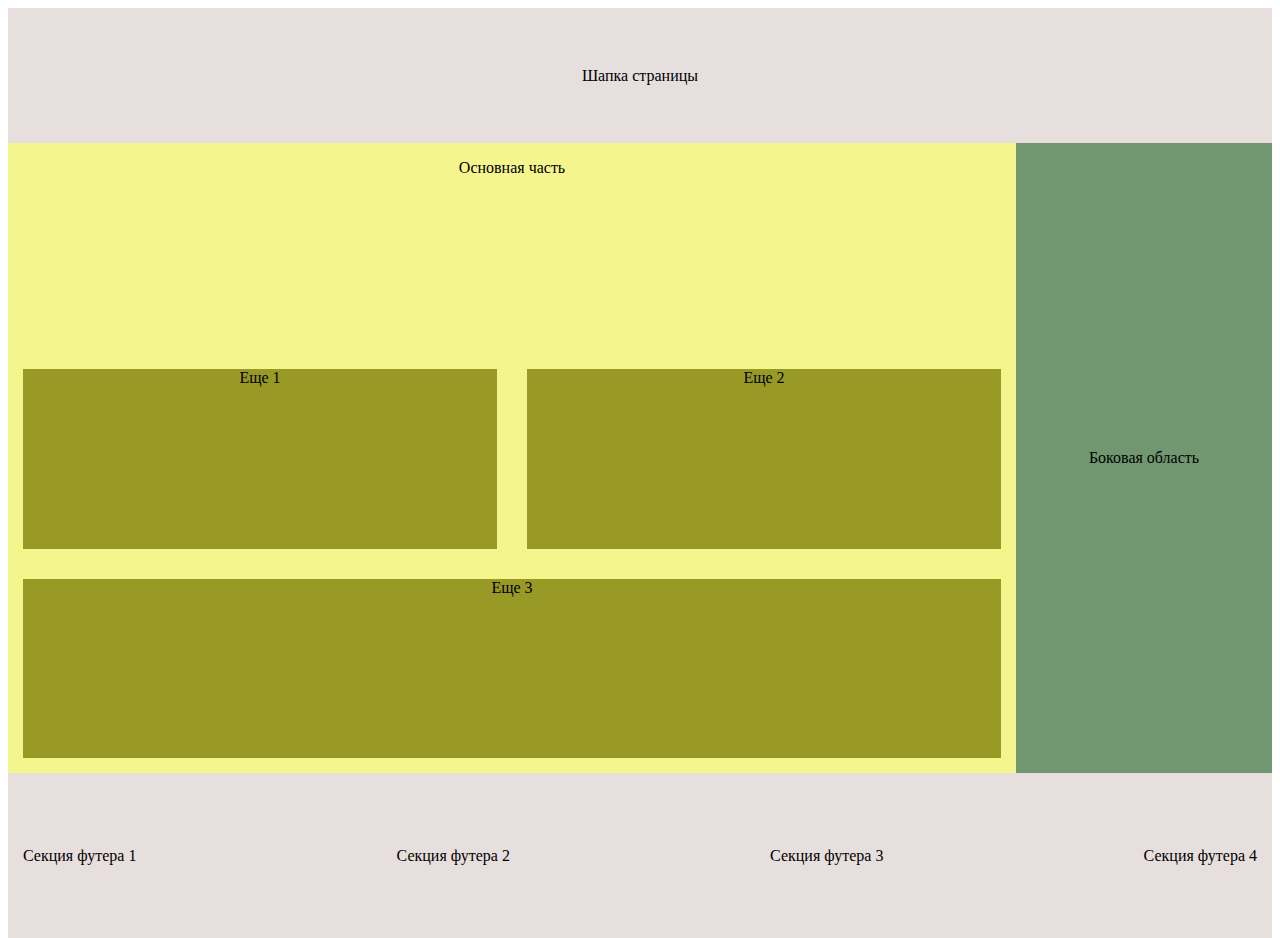
<file: index.html>
<!DOCTYPE html>
<html lang="en">

<head>
    <meta charset="UTF-8">
    <meta http-equiv="X-UA-Compatible" content="IE=edge">
    <meta name="viewport" content="width=device-width, initial-scale=1.0">
    <title>Document</title>

    <style>
        body {
            max-height: 100vh;
        }

        header {
            background-color: rgb(231, 222, 222);
            height: 15vh;
            display: flex;
            justify-content: center;
            align-items: center;
        }


        .container {
            background-color: rgb(245, 245, 142);
            height: 70vh;
            display: flex;
            justify-content: space-between;
        }

        .main-content {
            flex-grow: 1;
            display: flex;
            flex-direction: column;
            justify-content: space-between;
        }

        .main-text {
            flex-grow: 1;
            text-align: center;
        }

        .row {
            display: flex;
            flex-grow: 2;
            justify-content: space-between;
            /*align-items: flex-end; не необходимости в нем*/
            flex-wrap: wrap;
        }

        .item {
            background-color: rgb(153, 153, 38);
            flex-grow: 1;
            margin: 15px;
            text-align: center;
        }

        #item-three {
            flex-basis: 100%;
        }

        .aside {
            background-color: rgb(112, 151, 112);
            display: flex;
            justify-content: center;
            align-items: center;
            width: 20vw;

        }

        footer {
            background-color: rgb(231, 222, 222);
            height: 15vh;
            display: flex;
            justify-content: space-around;
            align-items: center;
            bottom: 0px;
            margin-bottom: 0px;
            padding: 15px;
        }

        .footer {
            display: flex;
            justify-content: space-between;
            flex-grow: 1;
        }
    </style>
</head>

<body>
    <header>Шапка страницы
    </header>
    <main>
        <div class="container">
            <div class="main-content">
                <p class="main-text">Основная часть</p>

                <div class="row">
                    <div class="item">Еще 1</div>
                    <div class="item">Еще 2</div>
                    <div class="item" id="item-three">Еще 3</div>
                </div>
            </div>
            <aside class="aside">
                <p>Боковая область</p>
            </aside>
        </div>
    </main>


    <footer class="flex-container">
        <div class="footer">
            <section>Секция футера 1</section>
            <section>Секция футера 2</section>
            <section>Секция футера 3</section>
            <section>Секция футера 4</section>
        </div>
    </footer>
</body>

</html>
</file>
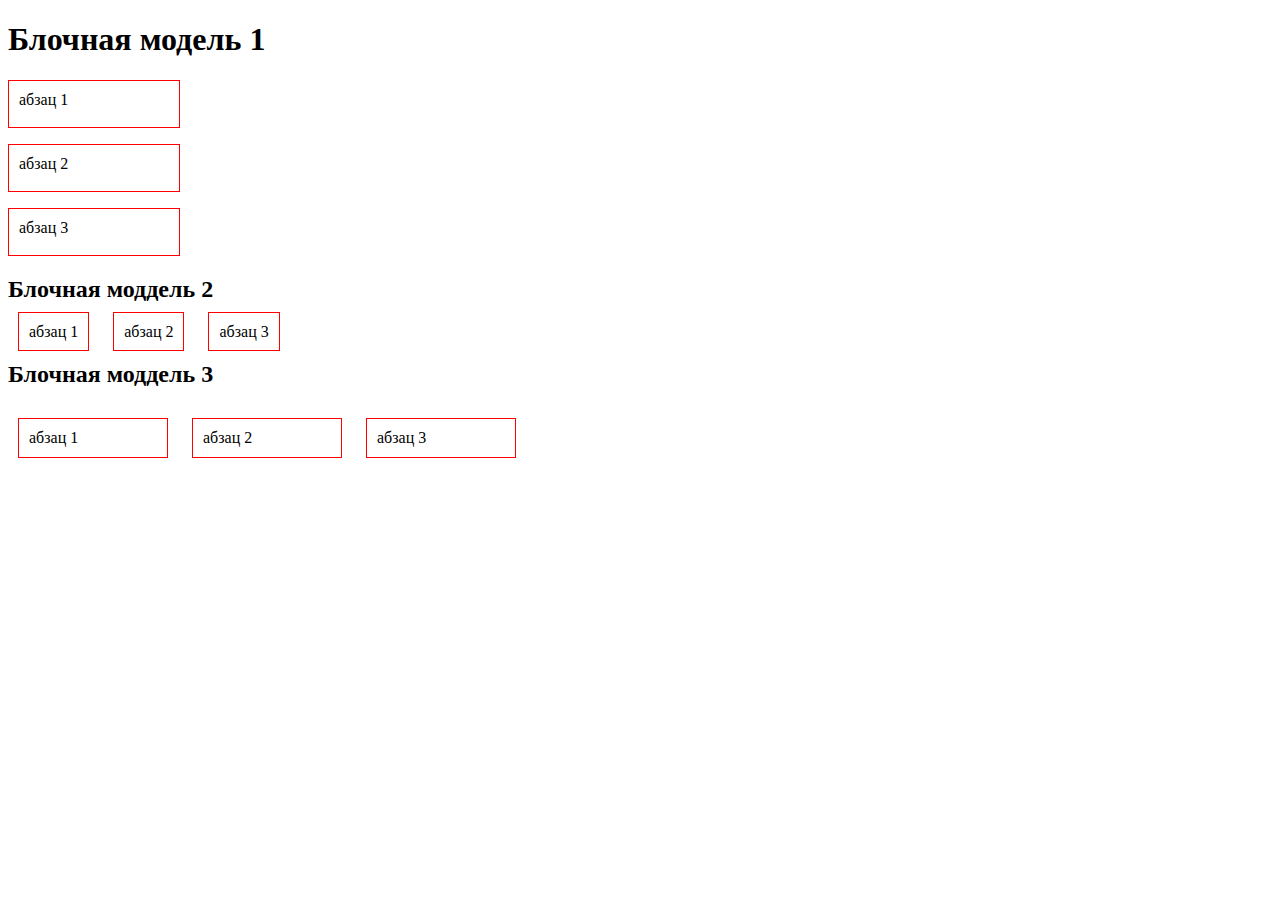
<file: week5/blocks.html>
<!DOCTYPE html>
<html lang="en">

<head>
    <meta charset="UTF-8">
    <meta http-equiv="X-UA-Compatible" content="IE=edge">
    <meta name="viewport" content="width=<device-width>, initial-scale=1.0">
    <title>Document</title>
    <style>
        p.displayblock {
            border: 1px solid red;
            display: block;
            /*добавили display: block его и ничего не изменилось*/
            width: 150px;
            height: 26px;
            padding: 10px;
            /*чтобы они красиво отступали друг от друга*/
        }

        p.displayinline {
            border: 1px solid red;
            display: inline;
            /*для строчных элементов важен размер внутри (текст, картинка), остальные размеры никак не влияют*/
            /*убрали width и height так как они при display: inline не работают*/
            padding: 10px;
            /*чтобы они красиво отступали друг от краев блока*/
            margin: 10px;
            /*чтобы они красиво отступали друг от друга*/
        }

        p.displayinlineblock {
            border: 1px solid red;
            display: inline-block;
            box-sizing: border-box;
            /*вернем width и height так как они при display: inline-block будут снова работать*/
            width: 150px;
            padding: 10px;
            /*чтобы они красиво отступали друг от друга*/
            margin: 10px;
        }
    </style>
</head>
<!--при блочной модели мы не можем точно знать какие в итоге получаться размеры блоков
можем, но это сложно и неудобно-->

<body>
    <h1>Блочная модель 1</h1>
    <p class="displayblock">абзац 1</p>
    <p class="displayblock">абзац 2</p>
    <p class="displayblock">абзац 3</p>
    <h2>Блочная моддель 2</h2>
    <p class="displayinline">абзац 1</p>
    <p class="displayinline">абзац 2</p>
    <p class="displayinline">абзац 3</p>
    <h2>Блочная моддель 3</h2>
    <p class="displayinlineblock">абзац 1</p>
    <p class="displayinlineblock">абзац 2</p>
    <p class="displayinlineblock">абзац 3</p>



</body>

</html>
</file>
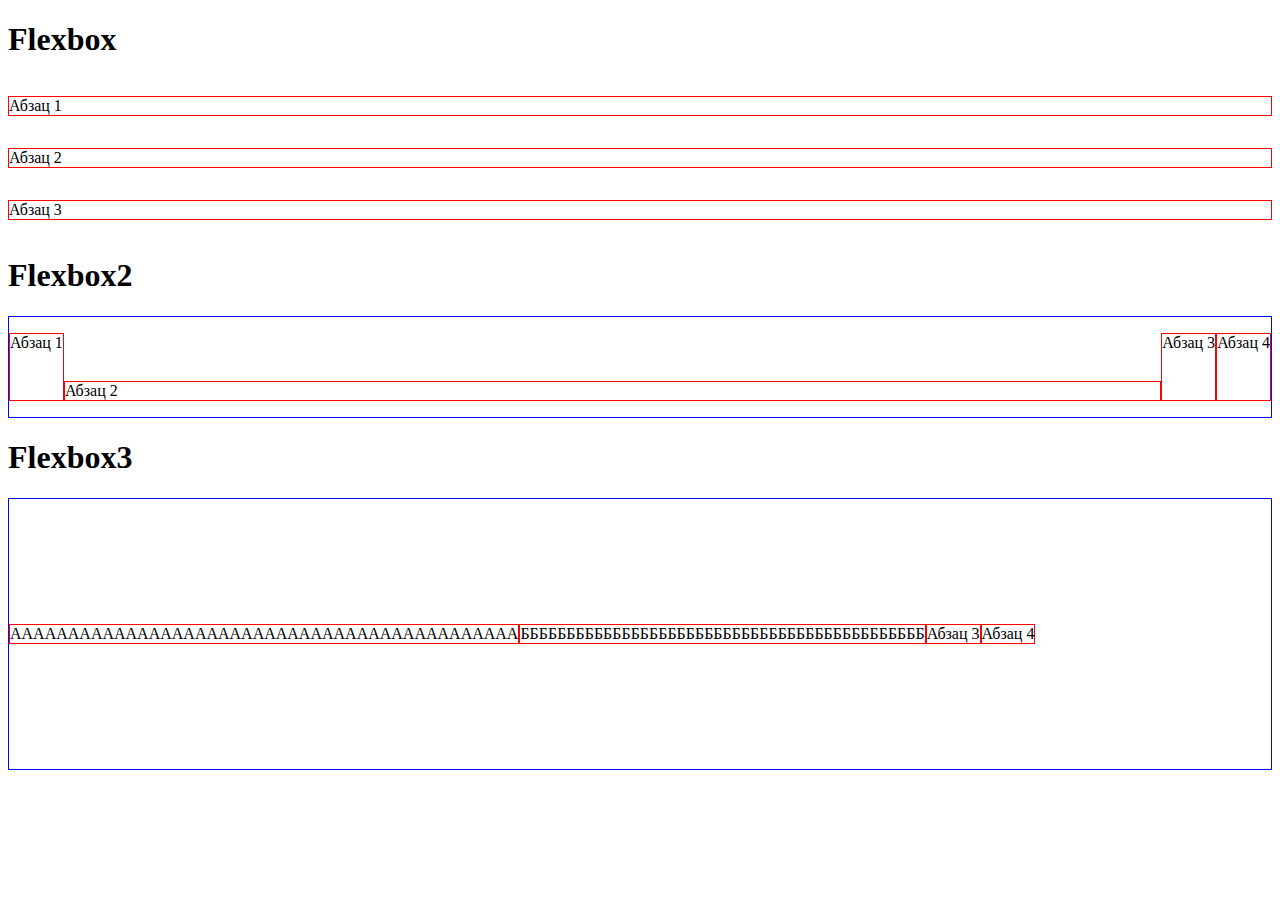
<file: week5/flex.html>
<!DOCTYPE html>
<html lang="en">

<head>
    <meta charset="UTF-8">
    <meta http-equiv="X-UA-Compatible" content="IE=edge">
    <meta name="viewport" content="width=device-width, initial-scale=1.0">
    <title>Document</title>
    <style>
        p,
        header,
        main,
        nav,
        section,
        aside,
        footer {
            border: 1px solid red;
        }

        .flexcontainer1 {
            display: flex;
            flex-direction: column;
            /*выстраивает flex-элементы вертикально друг под другом*/
        }

        .flexcontainer2 {
            display: flex;
            flex-direction: row;
            /*если не указывать это свойство, оно будет таким по умолчанию (flex-элементы будут в один ряд и прилипшими др к др*/
            flex-wrap: wrap;
            /*используем для того, чтобы произошел перенос контейнеров когда они не влезают на экран по ширине*/
            align-items: stretch;
            /*растянет на высоту всего блока*/
            /*flex-start расположит вверху, flex-end-внизу, center-по центру*/
            border: 1px solid blue;
            height: 100px;
        }

        .flexp_s {
            align-self: flex-end;
            /*делает другой стиль для определенного элемента*/
            flex-grow: 1;
        }

        .flexcontainer3 {
            border: 1px solid blue;
            flex-direction: row;
            display: flex;
            flex-wrap: wrap;
            height: 30vh;
            align-content: space-around;
            /*flex-start, flex-end, center, space-between, space-around: располагает элементы по высоте*/
        }
    </style>
</head>

<body>
    <h1>Flexbox</h1>
    <diV class="flexcontainer1">
        <p>Абзац 1</p>
        <p>Абзац 2</p>
        <p>Абзац 3</p>
    </diV>

    <h1>Flexbox2</h1>
    <diV class="flexcontainer2">
        <p class="flexp"> Абзац 1 </p>
        <p class="flexp_s">Абзац 2 </p>
        <p class="flexp">Абзац 3 </p>
        <p class="flexp">Абзац 4 </p>
    </diV>

    <h1>Flexbox3</h1>
    <diV class="flexcontainer3">
        <p>АААААААААААААААААААААААААААААААААААААААААААА </p>
        <p class="flexp">ББББББББББББББББББББББББББББББББББББББББББББ </p>
        <p class="flexp">Абзац 3 </p>
        <p class="flexp">Абзац 4 </p>
    </diV>
</body>

</html>
</file>
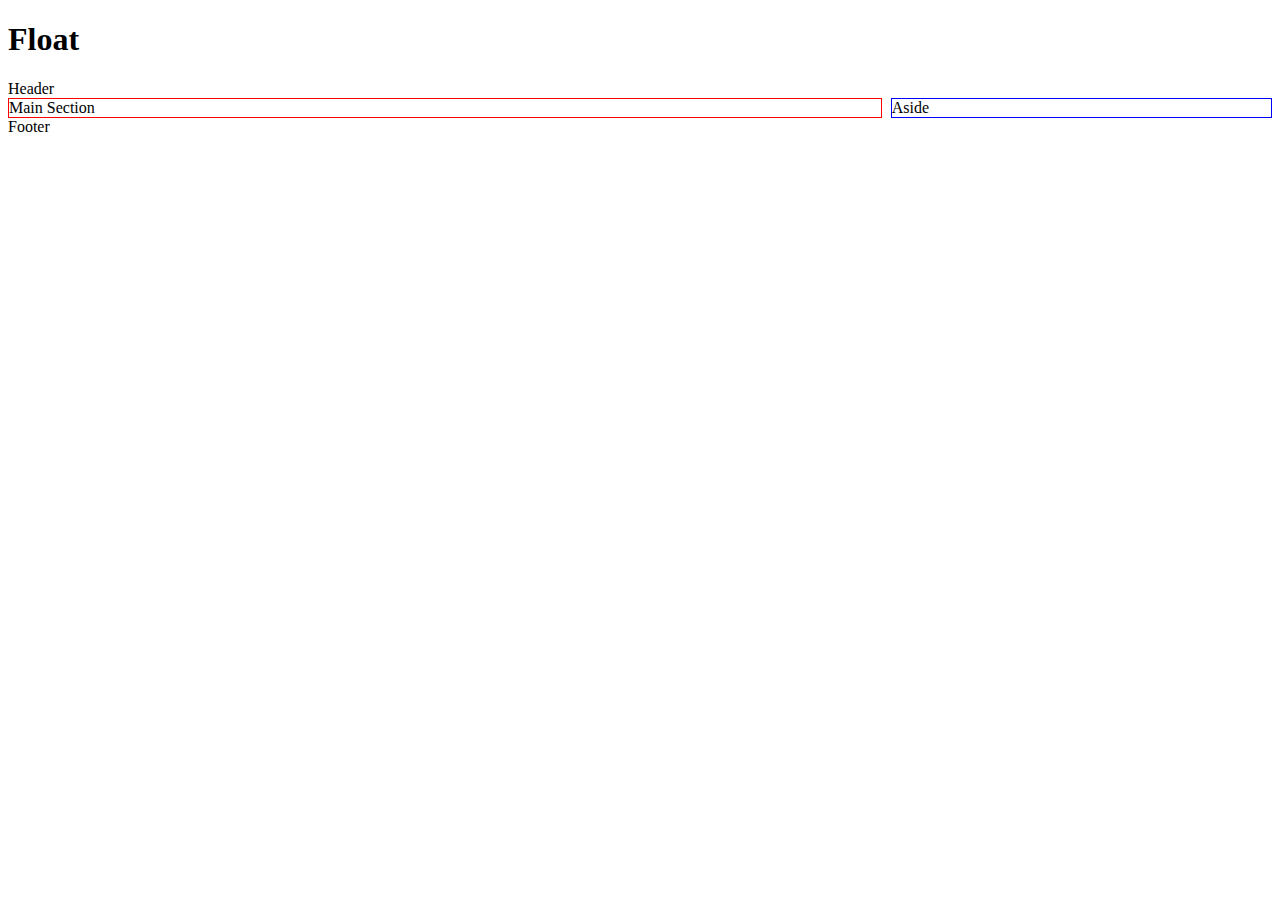
<file: week5/float.html>
<!DOCTYPE html>
<html lang="en">

<head>
    <meta charset="UTF-8">
    <meta http-equiv="X-UA-Compatible" content="IE=edge">
    <meta name="viewport" content="width=device-width, initial-scale=1.0">
    <title>Document</title>
    <style>
        section {
            float: left;
            width: 69%;
            border: 1px solid red;
        }

        aside {
            float: right;
            width: 30%;
            border: 1px solid blue;
        }

        footer {
            clear: both;
        }
    </style>
</head>

<body>
    <h1>Float</h1>
    <header>
        Header
    </header>
    <main>
        <section>Main Section</section>
        <aside>Aside</aside>
    </main>
    <footer>Footer</footer>
</body>

</html>
</file>
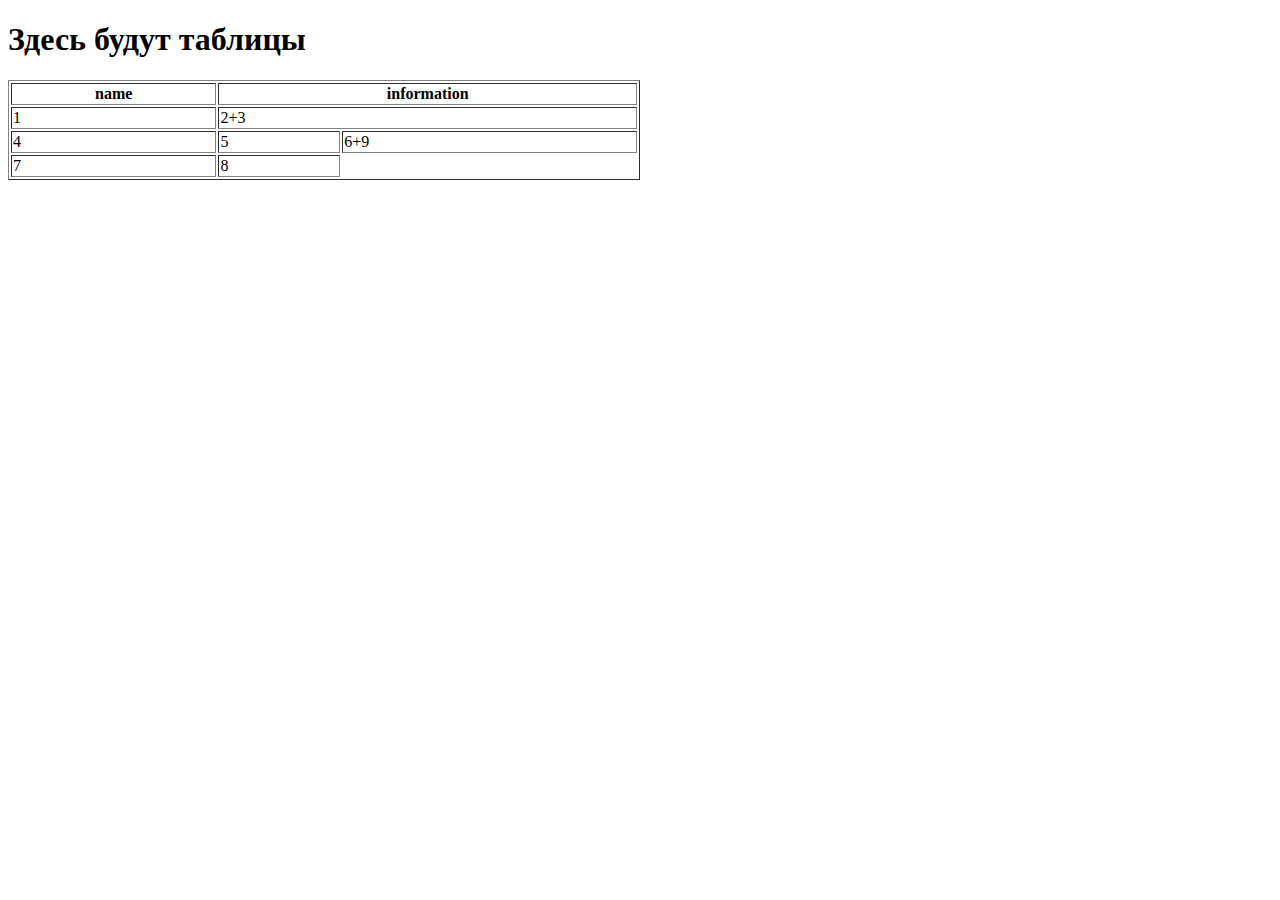
<file: week5/tables.html>
<!DOCTYPE html>
<html lang="en">

<head>
    <meta charset="UTF-8">
    <meta http-equiv="X-UA-Compatible" content="IE=edge">
    <meta name="viewport" content="width=<device-width>, initial-scale=1.0">
    <title>Document</title>
</head>

<body>
    <h1>Здесь будут таблицы</h1>
    <table border="1" style="width: 50%;">
        <hhead>
            <th>name</th>
            <th colspan="2">information</th>
        </hhead>
        <tbody>
            <tr>
                <td>1</td>
                <td colspan="2">2+3</td>

            </tr>
            <tr>
                <td>4</td>
                <td>5</td>
                <td rawspan="2">6+9</td>
            </tr>
            <tr>
                <td>7</td>
                <td>8</td>

            </tr>
        </tbody>
    </table>
</body>

</html>
</file>
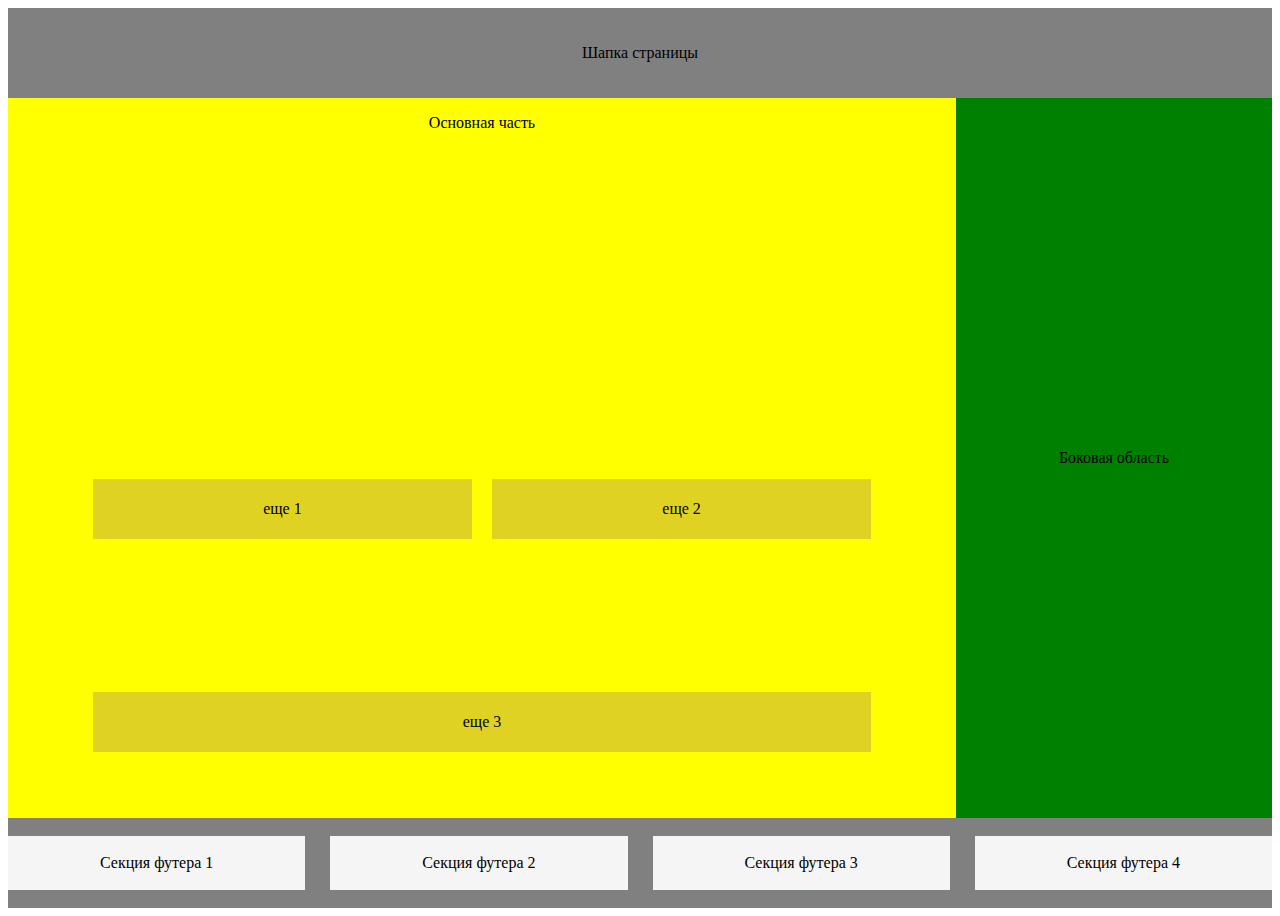
<file: week6/grid.html>
<!DOCTYPE html>
<html lang="en">

<head>
    <meta charset="UTF-8">
    <meta http-equiv="X-UA-Compatible" content="IE=edge">
    <meta name="viewport" content="width=device-width, initial-scale=1.0">
    <title>Document</title>
    <style>
        .header {
            display: grid;
            justify-items: center;
            align-items: center;
            background-color: grey;
            grid-column: 1/4;
        }

        .main {
            display: grid;
            background-color: yellow;
        }

        .aside {
            display: grid;
            justify-items: center;
            align-items: center;
            background-color: green;
        }

        footer {
            display: grid;
            background-color: grey;
            grid-column: 1/4;
        }

        .container {
            display: grid;
            grid-template-columns: 3fr 1fr;
            height: 100vh;
            grid-template-rows: 10% 1fr 10%;

        }

        .item {
            display: grid;
            grid-template-columns: 40% 40%;
            grid-template-rows: 1fr 1fr;
            justify-content: center;
            align-items: center;
            grid-gap: 20px;

        }

        .item1,
        .item2,
        .item3 {
            background-color: #dfd223;
            display: grid;
            align-content: center;
            text-align: center;
            height: 60px;
        }

        .item3 {

            grid-column: 1/3;
        }

        .main-text {
            text-align: center;
        }

        .footer {
            display: grid;
            grid-template-columns: 1fr 1fr 1fr 1fr;
            grid-gap: 25px;
            align-items: center;
        }

        .section {
            background-color: whitesmoke;
            height: 60%;
            text-align: center;
            display: grid;
            align-items: center;
        }
    </style>
</head>

<body>
    <div class="container">

        <header class="header">Шапка страницы </header>
        <main class="main">
            <p class="main-text">Основная часть</p>
            <div class="item">
                <section class="item1">еще 1</section>
                <section class="item2">еще 2</section>
                <section class="item3">еще 3</section>
            </div>
        </main>
        <aside class="aside">Боковая область</aside>

        <footer>
            <div class="footer">
                <section class="section">Секция футера 1</section>
                <section class="section">Секция футера 2</section>
                <section class="section">Секция футера 3</section>
                <section class="section">Секция футера 4</section>
            </div>
        </footer>
    </div>
</body>

</html>
</file>
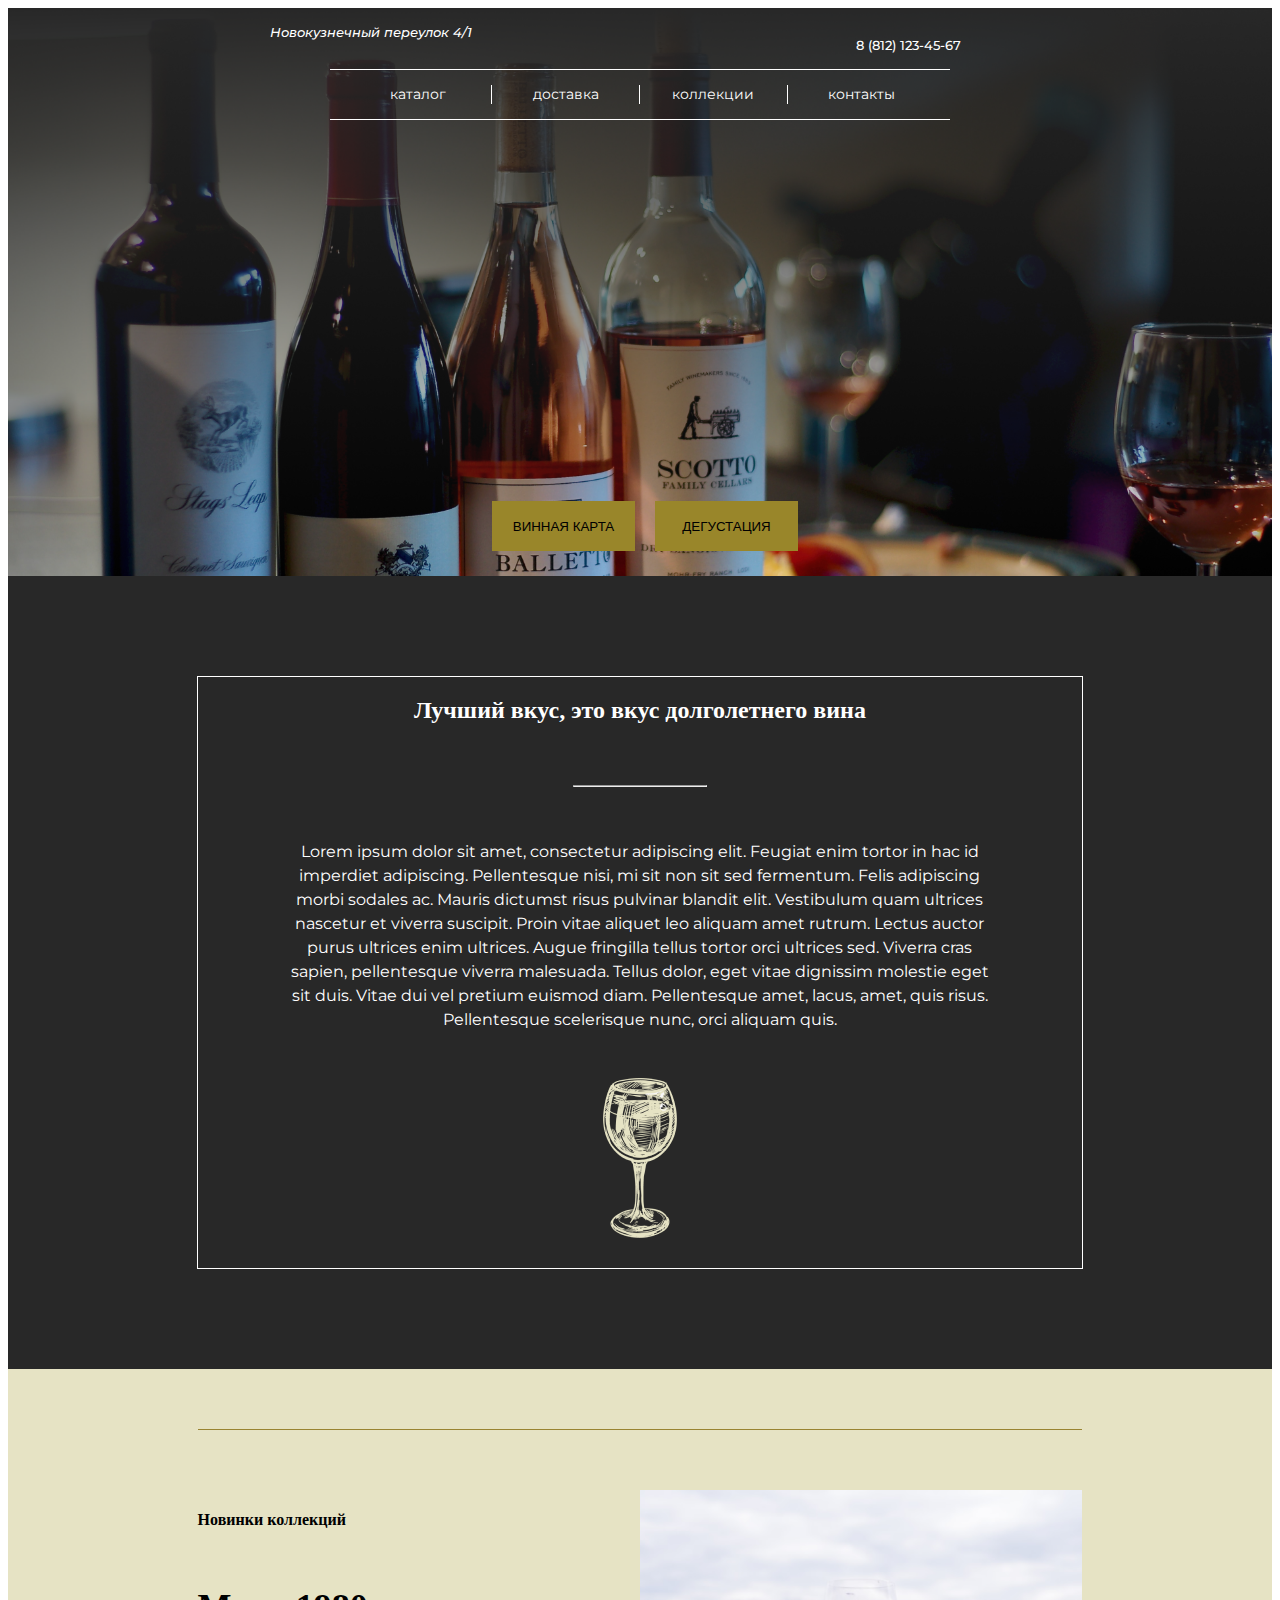
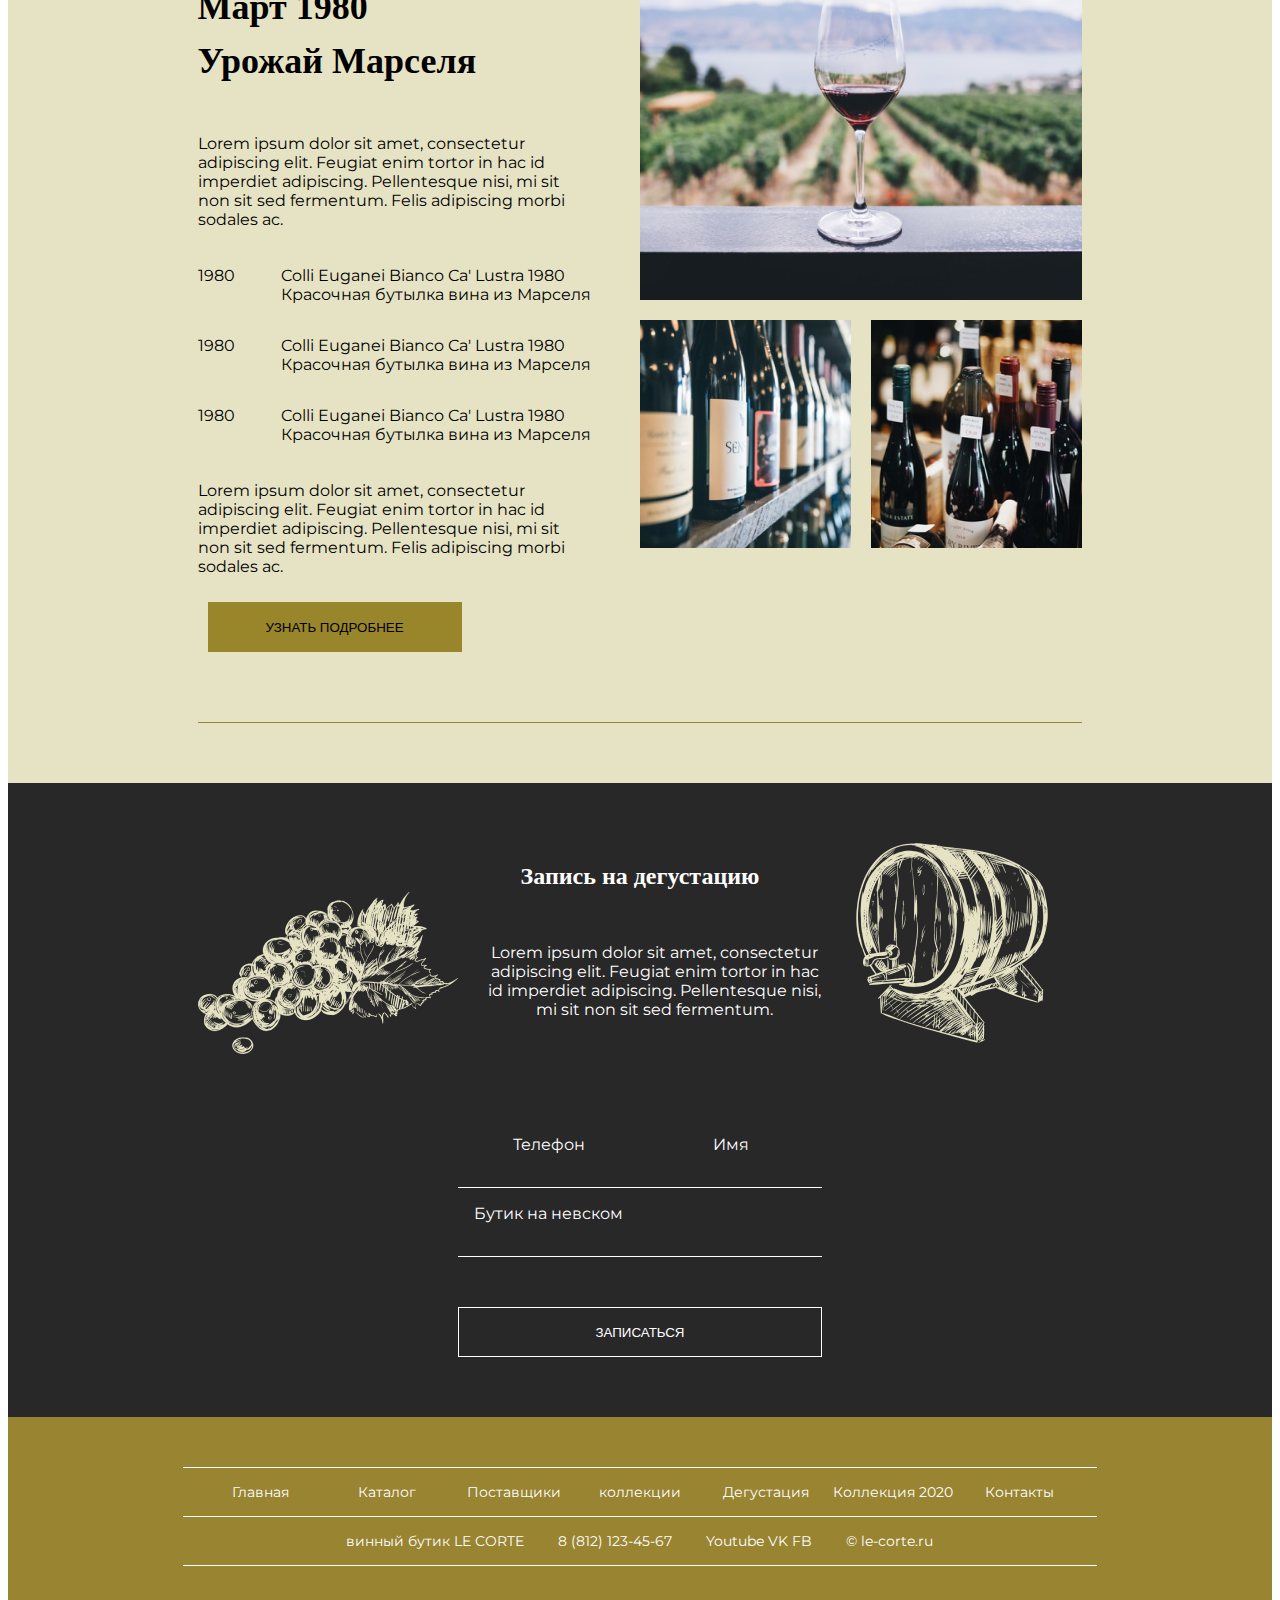
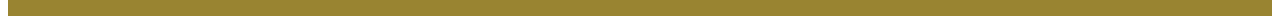
<file: week6/wine.html>
<!DOCTYPE html>
<html lang="en">

<head>
    <meta charset="UTF-8">
    <meta http-equiv="X-UA-Compatible" content="IE=edge">
    <meta name="viewport" content="width=device-width, initial-scale=1.0">
    <title>Document</title>
    <link rel="sheetstyle" href="styles/normalize.css">
    <link rel="stylesheet" href="styles/style.css">
    <link rel="preconnect" href="https://fonts.googleapis.com">
    <link rel="preconnect" href="https://fonts.gstatic.com" crossorigin>
    <link href="https://fonts.googleapis.com/css2?family=Jost:wght@100&family=Montserrat:wght@100&display=swap"
        rel="stylesheet">
</head>

<body>
    <div class="container">
        <header>
            <div class="header">
                <div class="headcontact">
                    <address class="adress">Новокузнечный переулок 4/1</address>
                    <p class="contacts">8 (812) 123-45-67</p>

                    <nav class="navbar">
                        <a class="a_header" href="catalog.html">каталог</a>
                        <a class="a_header" href="delivery.html">доставка</a>
                        <a class="a_header" href="collections.html">коллекции</a>
                        <a class="a_header" id="contacts" href="contacts.html">контакты</a>
                    </nav>
                </div>
                <div class="header-button">
                    <button class="header__button_left button">винная карта</button>
                    <button class="header__button_right button">дегустация</button>
                </div>
            </div>
        </header>
        <main>
            <div class="mainarticle">
                <div class="article">
                    <h2 class="maincapture">Лучший вкус, это вкус долголетнего вина</h2>
                    <hr class="linearticle">
                    <p class="loremipsun">Lorem ipsum dolor sit amet, consectetur adipiscing elit. Feugiat enim tortor
                        in
                        hac
                        id
                        imperdiet
                        adipiscing. Pellentesque nisi, mi sit non sit sed fermentum. Felis adipiscing morbi sodales ac.
                        Mauris
                        dictumst risus pulvinar blandit elit. Vestibulum quam ultrices nascetur et viverra suscipit.
                        Proin
                        vitae
                        aliquet leo aliquam amet rutrum. Lectus auctor purus ultrices enim ultrices. Augue fringilla
                        tellus
                        tortor orci ultrices sed. Viverra cras sapien, pellentesque viverra malesuada. Tellus dolor,
                        eget
                        vitae
                        dignissim molestie eget sit duis. Vitae dui vel pretium euismod diam. Pellentesque amet, lacus,
                        amet,
                        quis risus. Pellentesque scelerisque nunc, orci aliquam quis.</p>
                    <img src="assets/images/image.png" class="glass" alt="glass">
                </div>
            </div>
            <section>
                <div class="beije">
                    <div class="section">
                        <div class="sectionleft">
                            <h4 class="brandnew">Новинки коллекций</h4>
                            <h2 class="sectioncapture">Март 1980
                                Урожай Марселя</h2>
                            <!-- <hr class="linesection">-->
                            <p class="textsection">Lorem ipsum dolor sit amet, consectetur adipiscing elit. Feugiat enim
                                tortor
                                in hac id imperdiet
                                adipiscing. Pellentesque nisi, mi sit non sit sed fermentum. Felis adipiscing morbi
                                sodales
                                ac.
                            </p>
                            <div class="table">
                                <p>1980</p>
                                <p>Colli Euganei Bianco Ca' Lustra 1980
                                    <br>
                                    Красочная бутылка вина из Марселя
                                </p>
                                <p>
                                    1980
                                    <p>Colli Euganei Bianco Ca' Lustra 1980 <br>Красочная бутылка вина из Марселя</p>

                                    <p>
                                        1980
                                        <p>Colli Euganei Bianco Ca' Lustra 1980 <br>Красочная бутылка вина из Марселя
                                        </p>
                            </div>
                            <p class="textsection">Lorem ipsum dolor sit amet, consectetur adipiscing elit. Feugiat enim
                                tortor
                                in hac id imperdiet
                                adipiscing. Pellentesque nisi, mi sit non sit sed fermentum. Felis adipiscing morbi
                                sodales
                                ac.
                            </p>
                            <button class="section__button button">узнать подробнее</button>
                        </div>
                        <div class="sectionright">
                            <img src="assets/images/Rectangle11.png" alt="wineonfield" class="wineonfield">
                            <img src="assets/images/Rectangle12.png" class="bottleline" alt="bottleinline">
                            <img src="assets/images/Rectangle13.png" class="bottlegroup" alt="bottlegroup">
                        </div>
                    </div>
                </div>
            </section>
            <section>

                <div class="black">

                    <div class="section2">
                        <img src="assets/images/image3.png" class="image3" alt="виноград">
                        <h2 class="section2capture">Запись на дегустацию</h2>
                        <p class="textsection2">Lorem ipsum dolor sit amet, consectetur adipiscing elit. Feugiat enim
                            tortor
                            in hac id imperdiet
                            adipiscing. Pellentesque nisi, mi sit non sit sed fermentum. </p>
                        <img src="assets/images/image2.png" class="image2" alt="бочка">
                        <form class="form">
                            <p>Имя</p>
                            <input type="text" name="firstname" class="formname">
                            <p id="phone">Телефон</p>
                            <input type="text" name="phone" class="formphone">
                            <p>Бутик на невском</p>
                            <input type="text" name="adress" class="formadress">
                            <button class="formbutton">ЗАПИСАТЬСЯ</button>
                        </form>
                    </div>
                </div>
            </section>
        </main>
        <footer class="footer">
            <nav class="footerbar">
                <a class="a_footer" href="main.html">Главная</a>
                <a class="a_footer" href="catalog.html">Каталог</a>
                <a class="a_footer" href="customers.html">Поставщики</a>
                <a class="a_footer" href="collections.html">коллекции</a>
                <a class="a_footer" href="tasting.html">Дегустация</a>
                <a class="a_footer" href="collection2020.html">Коллекция 2020</a>
                <a class="a_footer" href="contacts.html">Контакты</a>
            </nav>
            <div class="footercontact">
                <a class="a_footer footercontact" href="wine.html">винный бутик LE CORTE</a>
                <contacts class="a_footer footercontact">8 (812) 123-45-67</contacts>
                <a class="a_footer footercontact" href="utube.com vk.com fb.com">Youtube VK FB</a>
                <a class="a_footer footercontact" href="mailto:©le-corte.ru">© le-corte.ru</a>
            </div>
        </footer>
    </div>
</body>

</html>
</file>
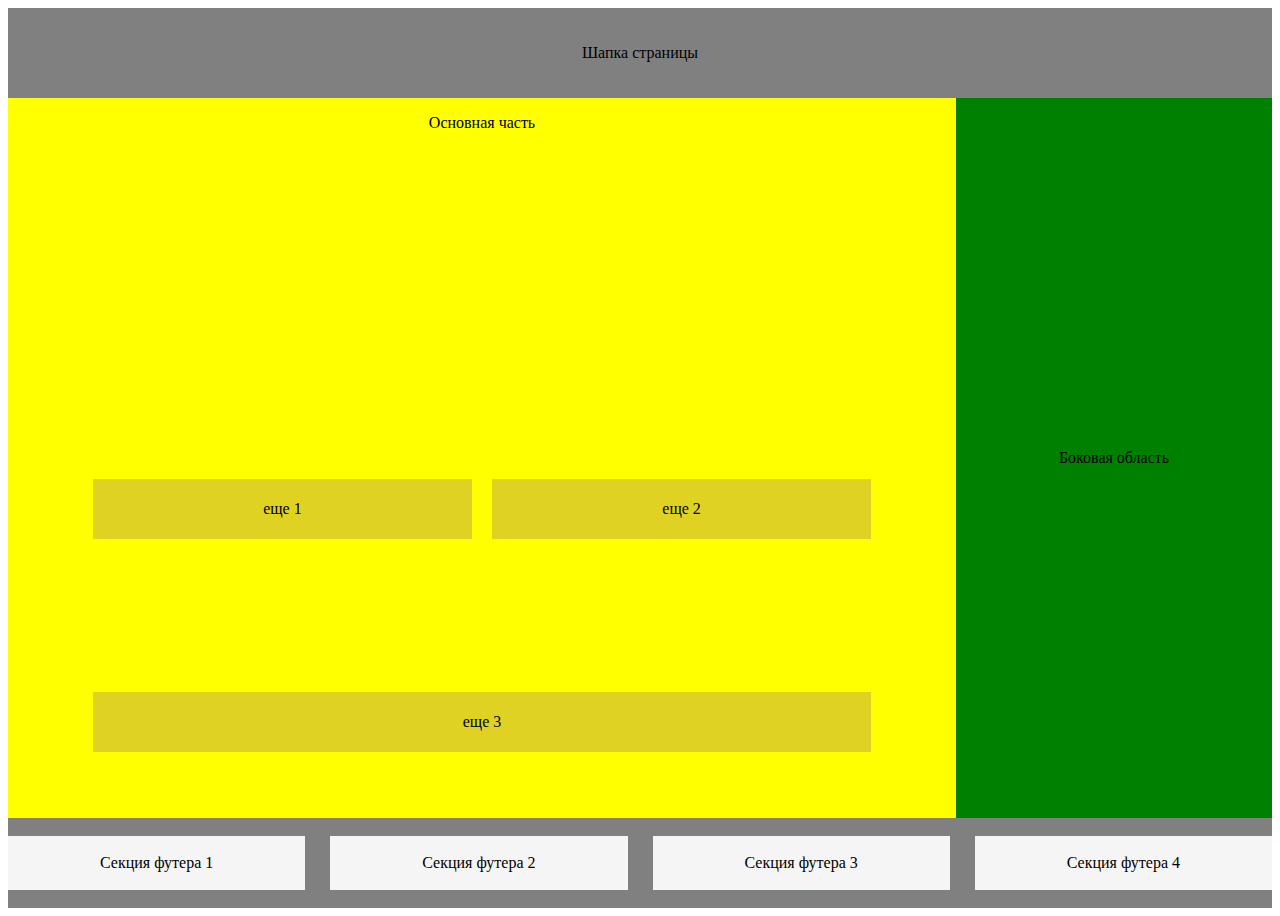
<file: week7/grid.html>
<!DOCTYPE html>
<html lang="en">

<head>
    <meta charset="UTF-8">
    <meta http-equiv="X-UA-Compatible" content="IE=edge">
    <meta name="viewport" content="width=device-width, initial-scale=1.0">
    <title>Document</title>
    <style>
        .header {
            display: grid;
            justify-items: center;
            align-items: center;
            background-color: grey;
            grid-column: 1/4;

        }

        .main {
            display: grid;
            background-color: yellow;
        }

        .aside {
            display: grid;
            justify-items: center;
            align-items: center;
            background-color: green;
        }

        footer {
            display: grid;
            background-color: grey;
            grid-column: 1/4;
        }

        .container {
            display: grid;
            grid-template-columns: 3fr 1fr;
            grid-template-rows: 10% 1fr 10%;
            height: 100vh;


        }

        .item {
            display: grid;
            grid-template-columns: 40% 40%;
            grid-template-rows: 1fr 1fr;
            justify-content: center;
            align-items: center;
            grid-gap: 20px;

        }

        .item1,
        .item2,
        .item3 {
            background-color: #dfd223;
            display: grid;
            align-content: center;
            text-align: center;
            height: 60px;
        }

        .item3 {

            grid-column: 1/3;
        }

        .main-text {
            text-align: center;
        }

        .footer {
            display: grid;
            grid-template-columns: 1fr 1fr 1fr 1fr;
            grid-gap: 25px;
            align-items: center;
        }

        .section {
            background-color: whitesmoke;
            height: 60%;
            text-align: center;
            display: grid;
            align-items: center;
        }

        @media screen and (max-width: 599px) {

            .main {
                display: grid;
                background-color: yellow;
                grid-column: 1/4;
            }

            .aside {
                display: grid;
                justify-items: center;
                align-items: center;
                background-color: green;
                grid-column: 1/4;
            }

            .item1,
            .item2,
            .item3 {
                background-color: #dfd223;
                display: grid;
                grid-column: 1/3;
                align-content: center;
                text-align: center;
                height: 60px;
                margin-bottom: 30px;
            }

            .footer {
                display: none;
            }
        }
    </style>
</head>

<body>
    <div class="container">

        <header class="header">Шапка страницы </header>
        <main class="main">
            <p class="main-text">Основная часть</p>
            <div class="item">
                <section class="item1">еще 1</section>
                <section class="item2">еще 2</section>
                <section class="item3">еще 3</section>
            </div>
        </main>
        <aside class="aside">Боковая область</aside>

        <footer>
            <div class="footer">
                <section class="section">Секция футера 1</section>
                <section class="section">Секция футера 2</section>
                <section class="section">Секция футера 3</section>
                <section class="section">Секция футера 4</section>
            </div>
        </footer>
    </div>
</body>

</html>
</file>
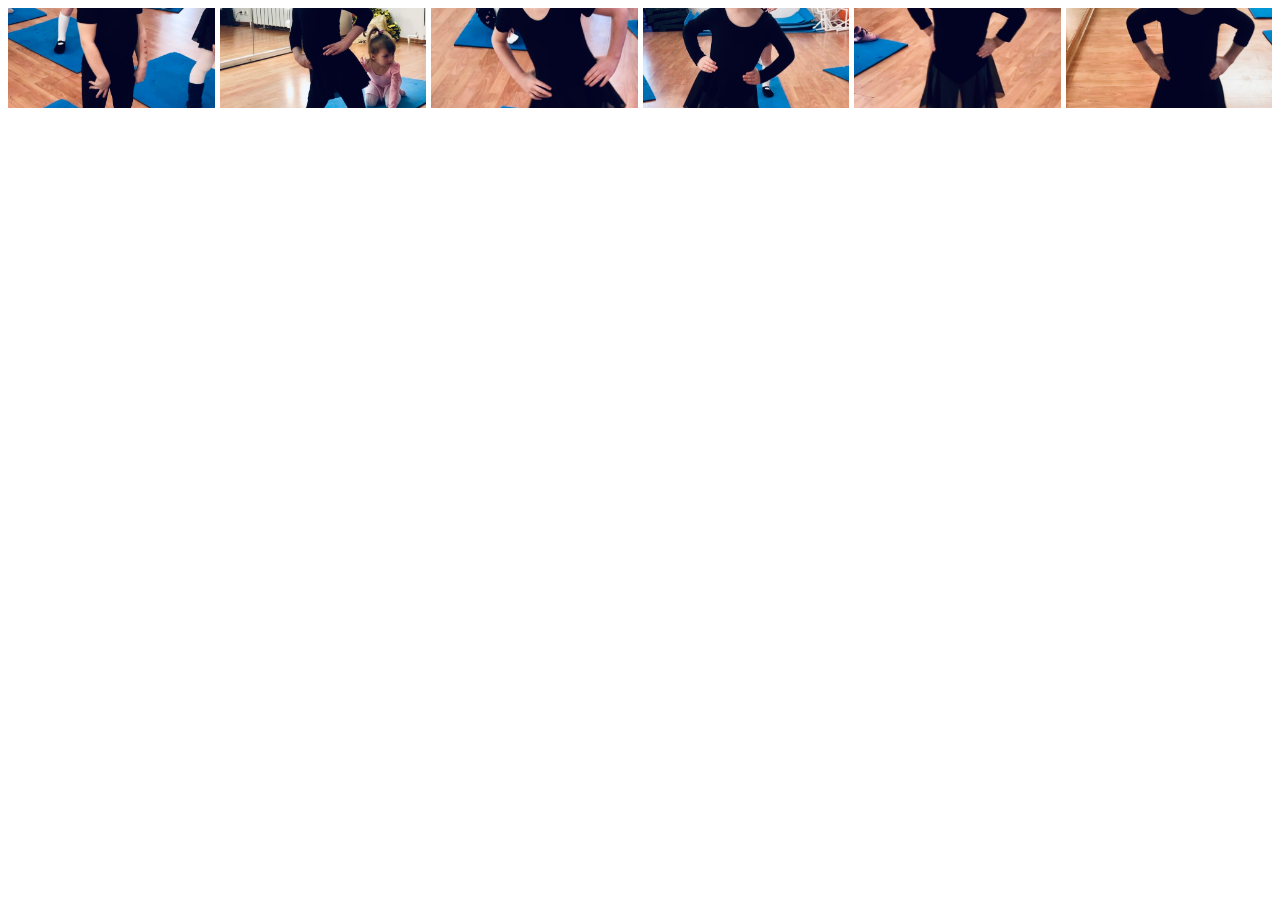
<file: week7/rwd.html>
<!DOCTYPE html>
<html lang="en">

<head>
    <meta charset="UTF-8">
    <meta http-equiv="X-UA-Compatible" content="IE=edge">
    <meta name="viewport" content="width=device-width, initial-scale=1.0">
    <title>Document</title>
    <style>
        .container {
            display: grid;
            grid-gap: 5px;
            grid-template-columns: repeat(auto-fit, minmax(100px, 1fr));
            grid-template-rows: repeat(2, 100px);
        }

        .container>div>img {
            width: 100%;
            height: 100%;
            object-fit: cover;
        }
    </style>
</head>

<body>
    <div class="container">
        <div>
            <img src="assets/images/1.jpeg" alt="">
        </div>
        <div>
            <img src="assets/images/2.jpeg" alt="">
        </div>
        <div>
            <img src="assets/images/3.jpeg" alt="">
        </div>
        <div>
            <img src="assets/images/4.jpeg" alt="">
        </div>
        <div>
            <img src="assets/images/5.jpeg" alt="">
        </div>
        <div>
            <img src="assets/images/6.jpeg" alt="">
        </div>
    </div>

</body>

</html>
</file>
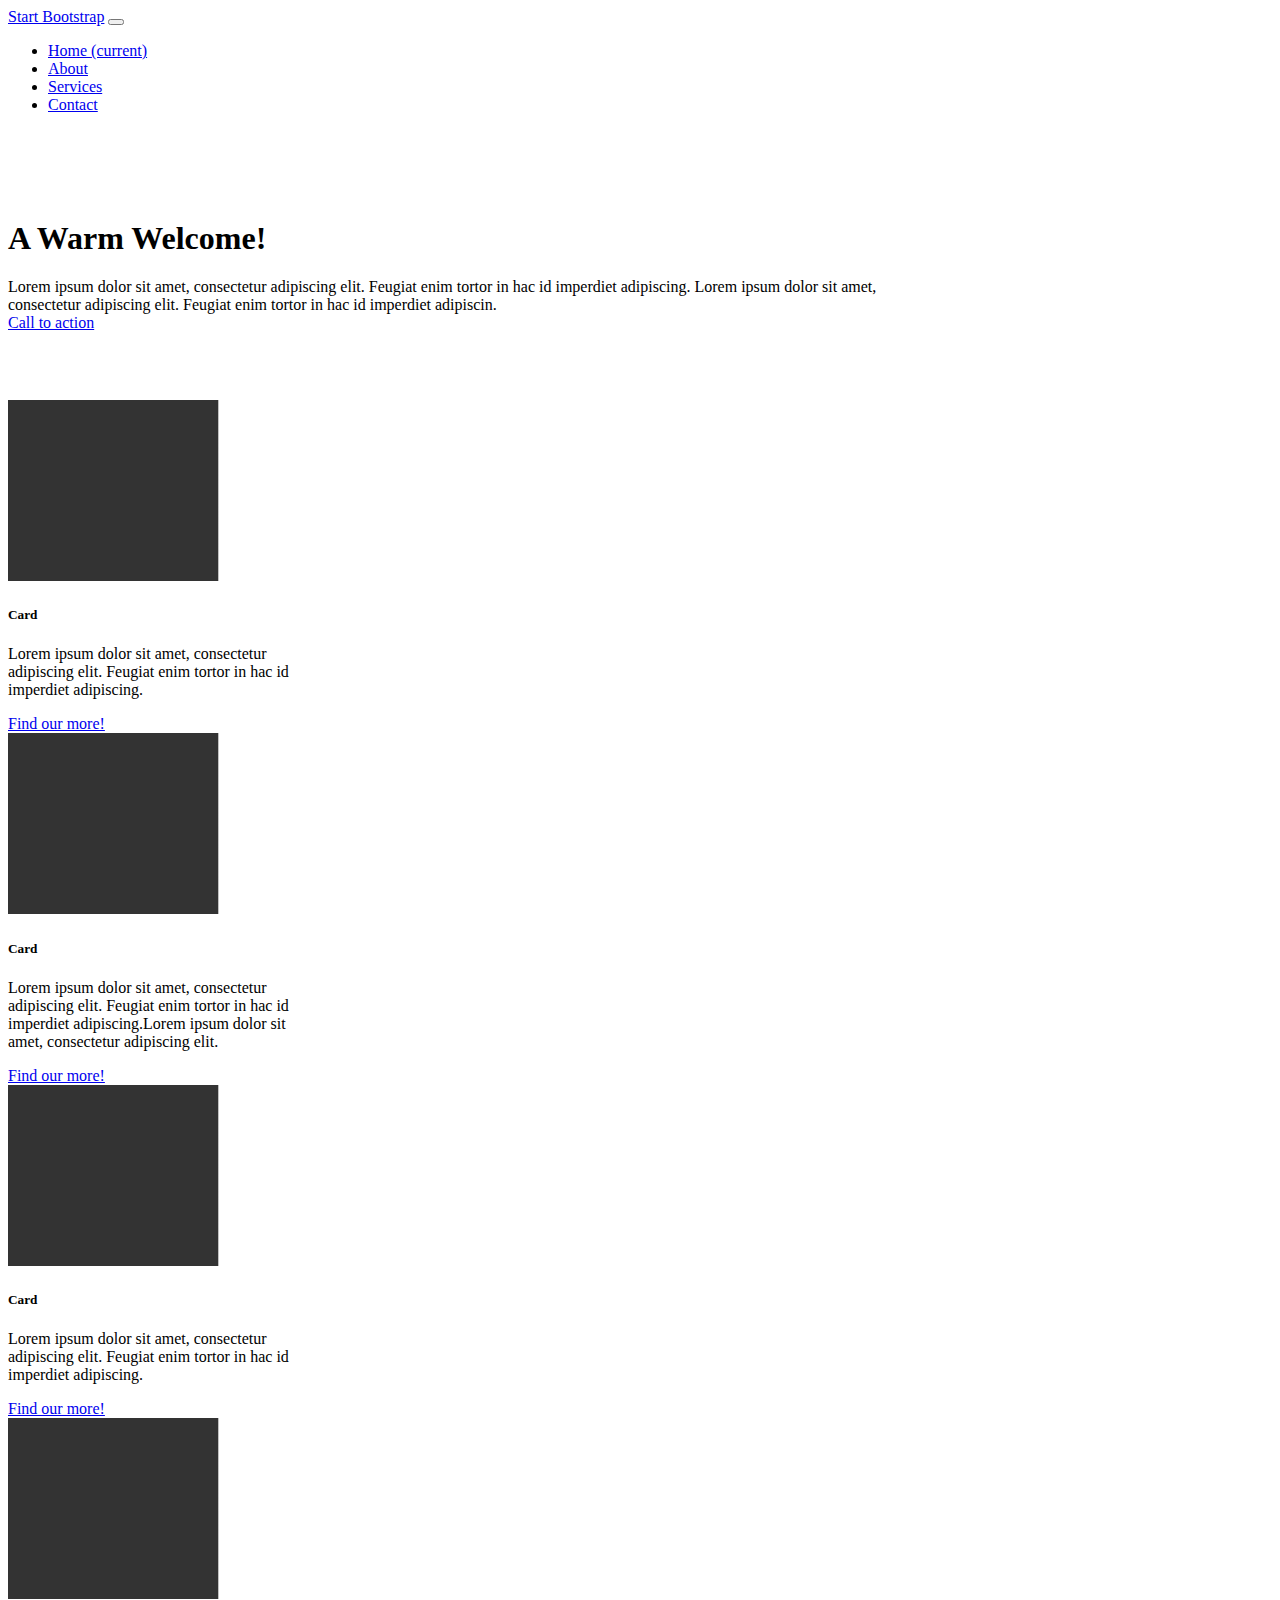
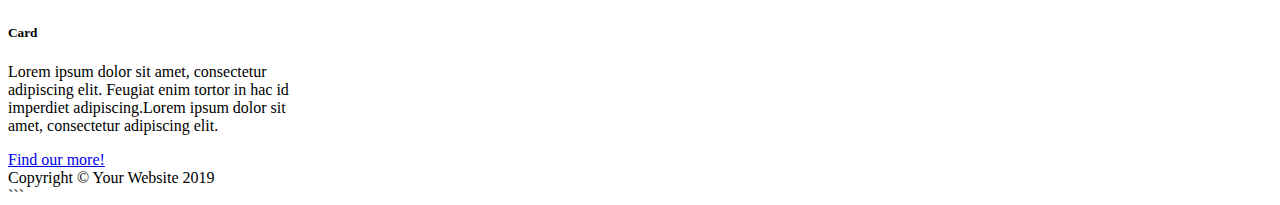
<file: week8/index8.html>
<!DOCTYPE html>
<html lang="en">

<head>
    <meta charset="UTF-8">
    <meta http-equiv="X-UA-Compatible" content="IE=edge">
    <meta name="viewport" content="width=device-width, initial-scale=1, shrink-to-fit=no">
    <title>Document</title>
    <link rel="stylesheet" href="https://cdn.jsdelivr.net/npm/bootstrap@4.5.3/dist/css/bootstrap.min.css"
        integrity="sha384-TX8t27EcRE3e/ihU7zmQxVncDAy5uIKz4rEkgIXeMed4M0jlfIDPvg6uqKI2xXr2" crossorigin="anonymous">
    <style>
        .containertext {
            height: 30vh;
            width: 70vw;
            align-items: center;
            align-content: center;
        }

        .containercard,
        .containernav {
            width: 70vw;
        }

        /* .containerbody {
            max-width: 70vw;
            margin: 0 auto;
            max-height: 80vh;
        } */
        body {
            height: 100vh;
        }
    </style>
</head>

<body>
    <div class="container mt-15 pt-15">
        <nav class="navbar navbar-expand-lg navbar-dark bg-dark rounded-top mt-15">
            <a class="navbar-brand" href="#">Start Bootstrap</a>
            <button class="navbar-toggler" type="button" data-toggle="collapse" data-target="#navbarNavDropdown"
                aria-controls="navbarNavDropdown" aria-expanded="false" aria-label="Toggle navigation">
                <span class="navbar-toggler-icon"></span>
            </button>
            <div class="collapse navbar-collapse" id="navbarNavDropdown">
                <ul class="navbar-nav mr-auto">
                    <li class="nav-item active">
                        <a class="nav-link" href="#">Home <span class="sr-only">(current)</span></a>
                    </li>
                    <li class="nav-item">
                        <a class="nav-link" href="#">About</a>
                    </li>
                    <li class="nav-item">
                        <a class="nav-link" href="#">Services</a>
                    </li>
                    <li class="nav-item">
                        <a class="nav-link" href="#">Contact</a>
                    </li>
                </ul>
            </div>
        </nav>
    </div>

    <div class="container containertext bg-light mt-3 mb-3 align-content-center">
        <div class="row align-items-center"></div>
        <h1>A Warm Welcome!</h1>
        <div class="row">
            <div class="col">Lorem ipsum dolor sit amet, consectetur adipiscing elit. Feugiat enim
                tortor in hac id imperdiet adipiscing. Lorem ipsum dolor sit amet, consectetur adipiscing elit. Feugiat
                enim
                tortor in hac id imperdiet adipiscin. </div>
        </div>
        <div class="row mt-15 mb-15">
            <a href="#" class="btn btn-primary mt-15 mb-15 ml-15">Call to action</a>
        </div>
    </div>


    <div class="container containercard">
        <div class="row">
            <div class="card-deck">
                <div class="card text-center" style="width: 18rem;">
                    <img class=" card-img-top" src="assets/images/image.png" alt="Card image cap">
                    <div class="card-body">
                        <h5 class="card-title"> Card
                        </h5>
                        <p class="card-text">Lorem ipsum dolor sit amet, consectetur adipiscing elit. Feugiat enim
                            tortor
                            in
                            hac
                            id
                            imperdiet
                            adipiscing.</p>
                        <div class="card-footer mb-0">
                            <a href="#" class="btn btn-primary">Find our more!</a>
                        </div>
                    </div>
                </div>
                <div class="card text-center" style="width: 18rem;">
                    <img class="card-img-top" src="assets/images/image.png" alt="Card image cap">

                    <div class="card-body">
                        <h5 class="card-title"> Card</h5>
                        <p class="card-text">Lorem ipsum dolor sit amet, consectetur adipiscing elit. Feugiat enim
                            tortor
                            in
                            hac
                            id
                            imperdiet
                            adipiscing.Lorem ipsum dolor sit amet, consectetur adipiscing elit.</p>
                        <div class="card-footer">
                            <a href="#" class="btn btn-primary">Find our more!</a>
                        </div>
                    </div>
                </div>
                <div class="card text-center" style="width: 18rem">
                    <img class="card-img-top" src="assets/images/image.png" alt="Card image cap">
                    <div class="card-body">
                        <h5 class="card-title"> Card</h5>
                        <p class="card-text">Lorem ipsum dolor sit amet, consectetur adipiscing elit. Feugiat enim
                            tortor
                            in
                            hac
                            id
                            imperdiet
                            adipiscing.</p>
                        <div class="card-footer">
                            <a href="#" class="btn btn-primary">Find our more!</a>
                        </div>
                    </div>
                </div>
                <div class="card text-center" style="width: 18rem">
                    <img class="card-img-top" src="assets/images/image.png" alt="Card image cap">
                    <div class="card-body">
                        <h5 class="card-title"> Card</h5>
                        <p class="card-text">Lorem ipsum dolor sit amet, consectetur adipiscing elit. Feugiat enim
                            tortor
                            in
                            hac
                            id
                            imperdiet
                            adipiscing.Lorem ipsum dolor sit amet, consectetur adipiscing elit.</p>
                        <div class="card-footer mb-0">
                            <a href="#" class="btn btn-primary mb-0">Find our more!</a>
                        </div>
                    </div>
                </div>
            </div>
        </div>
    </div>
    <footer class="footer mt-15 rounded-bottom">
        <div class="container bg-dark text-white mt-3 mb-3 rounded-bottom">
            <div class="row py-4 align-items-center">
                <div class="col text-center">
                    Copyright &copy; Your Website 2019
                </div>
            </div>
        </div>


    </footer>


    <script src="https://code.jquery.com/jquery-3.5.1.slim.min.js"
        integrity="sha384-DfXdz2htPH0lsSSs5nCTpuj/zy4C+OGpamoFVy38MVBnE+IbbVYUew+OrCXaRkfj" crossorigin="anonymous">
    </script>
    <script src="https://cdn.jsdelivr.net/npm/bootstrap@4.5.3/dist/js/bootstrap.bundle.min.js"
        integrity="sha384-ho+j7jyWK8fNQe+A12Hb8AhRq26LrZ/JpcUGGOn+Y7RsweNrtN/tE3MoK7ZeZDyx" crossorigin="anonymous">
    </script>
    ```
</body>

</html>
</file>
<file: week6/styles/style.css>
body {
    font-family: 'Montserrat', sans-serif;
}

h2,
h4 {
    font-family: 'Playfair Display', serif;
}

.navbar,
.footercontact,
.footerbar,
.loremipsun {
    font-style: normal;
    font-weight: normal;
    font-size: 14px;
}

.headcontact {
    display: grid;
    grid-template-columns: 1fr 1fr;
    font-style: normal;
    font-weight: 500;
    font-size: 13px;
    line-height: 150%;
    padding: 15px;
    color: #FFFFFF;
    width: 85%;
    margin: 0 auto;
}

.adress,
.contacts {
    text-align: center;
}

.container {
    display: grid;
}

.navbar {
    display: grid;
    grid-template-columns: 1fr 1fr 1fr 1fr;
    margin: 0 auto;
    width: 55%;
    padding: 15px;
    text-align: center;
    border: 1px solid white;
    border-right: none;
    border-left: none;
    border-left: none;
    grid-column: 1/3;

}

.a_header,
.a_footer {
    text-decoration: none;
    color: #FFFFFF;
    border-right: 1px solid white;
}

.a_header#contacts {
    border-right: none;
}

.header {
    background: url(../assets/images/bgc.png);
    background-repeat: no-repeat;
    background-size: 100%;
    height: 100%;

}

.header-button {
    display: grid;
    grid-template-rows: 1fr;
    grid-template-columns: 1fr 1fr;
    justify-items: center;
    width: 25%;
    margin: 27% auto;
    padding: 15px;

    align-items: end;
    margin-bottom: 0px;
    text-transform: uppercase;
}

.button {
    background: #99862A;
    width: 143px;
    height: 50px;
    margin: 10px;
    border: none;
    text-transform: uppercase;
}

.mainarticle {
    background-color: #282828;
    display: grid;
    margin-top: 0px;
}

.article {
    display: grid;
    width: 70%;
    margin: 100px auto;
    justify-items: center;
    text-align: center;
    color: white;
    border: 1px solid white;
    margin-top: 100px;
}

.linearticle {
    width: 15%;
}

.maincapture {
    height: 60px;
}

.loremipsun {
    width: 81%;
    font-size: 16px;
    line-height: 150%;
    margin-top: 45px;
}

.glass {
    padding-top: 30px;
    padding-bottom: 30px;
}

.beije {
    background-color: #E6E3C4;
    display: grid;
    margin-top: 0px;
}



.section {
    display: grid;
    width: 70%;
    grid-template-columns: 50% 50%;
    margin: 0 auto;
    margin-top: 60px;
    margin-bottom: 60px;
    border-top: 1px solid #998431;
    border-bottom: 1px solid #998431;
    padding-top: 60px;
    padding-bottom: 60px;
}

.sectionleft {
    display: grid;
    margin-right: 20px;
}

.sectioncapture {
    display: grid;
    font-size: 36px;
    line-height: 150%;
    width: 70%;
}

.table {
    display: grid;
    grid-template-columns: 1fr 4fr;
    margin: 5px;
    margin-left: 0px;
}

.textsection {
    display: grid;
    width: 90%;
}

.brandnew {
    display: grid;
}

.section__button {
    width: 254px;
    height: 50px;
    text-transform: uppercase;
}

.sectionright {
    display: grid;
    grid-template-columns: 1fr 1fr;
    grid-gap: 20px;
    align-content: start;
}

.wineonfield {
    max-width: 100%;

    grid-column: 1/3;

}

.bottleline,
.bottlegroup {
    display: grid;
    max-width: 100%;
    height: 228px;
    grid-row: 2/3;
}

.black {
    background-color: #282828;
    display: grid;
    margin-top: 0px;

}

.section2 {
    display: grid;
    grid-template-columns: 1fr 2fr 1fr;
    width: 70%;
    text-align: center;
    color: white;

    margin: 0 auto;
    margin-top: 60px;
    margin-bottom: 60px;
}

.section2capture {
    display: grid;
    grid-column: 2/3;
    height: 60px;
    grid-row: 1/2;
}

.images {
    display: grid;
}

.image2 {
    display: grid;
    grid-area: 1/3/2/4;
}

.image3 {
    display: grid;
    grid-area: 1/1/2/2;
}

.textsection2 {
    margin: 100px auto;
    grid-column: 2/3;
    grid-row: 1/2;
    margin-left: 30px;
}

.form {
    display: grid;
    grid-area: 2/2/3/3;
}

.formname {
    border: none;
    background-color: #282828;
    border-bottom: 1px solid white;
    grid-column: 1/2;
}

.formphone {
    border: none;
    background-color: #282828;
    border-bottom: 1px solid white;
    grid-column: 2/3;
    grid-row: 2/3;
}

#phone {
    grid-row: 1/2;
}

.formadress {
    border: none;
    background-color: #282828;
    border-bottom: 1px solid white;
    grid-column: 1/3;
}

.formbutton {
    grid-column: 1/3;
    margin-top: 50px;
    height: 50px;
    background: none;
    color: white;
    border: 1px solid white;
    text-transform: uppercase;
}

.footer {
    background-color: #998431;
    display: grid;
    margin-top: 0px;
}

.footerbar {
    display: grid;
    grid-template-columns: 1fr 1fr 1fr 1fr 1fr 1fr 1fr;
    margin: 50px auto 0px;
    width: 70%;
    padding: 15px;
    text-align: center;
    border: 1px solid white;
    border-right: none;
    border-left: none;
    margin-bottom: 0px;
    border-bottom: none;
}

.a_footer {
    border: none;
}

.footercontact {

    margin: 0 auto 50px;
    width: 70%;
    padding: 15px;
    text-align: center;
    border: 1px solid white;
    border-right: none;
    border-left: none;
}

@media screen and (max-width: 599px) {



    .button {
        background: #99862A;
        border: none;
        text-transform: uppercase;
    }

    .header-button {
        display: grid;
        grid-template-rows: 1fr;
        grid-template-columns: 1fr;
        justify-items: center;
        width: 25%;
        margin: auto;
        align-items: end;
        margin-bottom: 0px;
        text-transform: uppercase;
    }

    .wineonfield,
    .bottleline,
    .bottlegroup {
        display: none;

    }

    .image2 {
        display: none;

    }

    .image3 {
        display: none;

    }

    .footerbar {
        display: grid;
        grid-template-columns: 1fr;
        margin: 50px auto 0px;
        width: 70%;
        padding: 15px;
        text-align: center;
        border: 1px solid white;
        border-right: none;
        border-left: none;
        margin-bottom: 0px;
        border-bottom: none;
    }

    .footercontact {
        display: grid;
        grid-template-columns: 1fr;
        margin: 0 auto 50px;
        width: 70%;
        padding: 15px;
        text-align: center;
        border: 1px solid white;
        border-right: none;
        border-left: none;
    }
}
</file>
